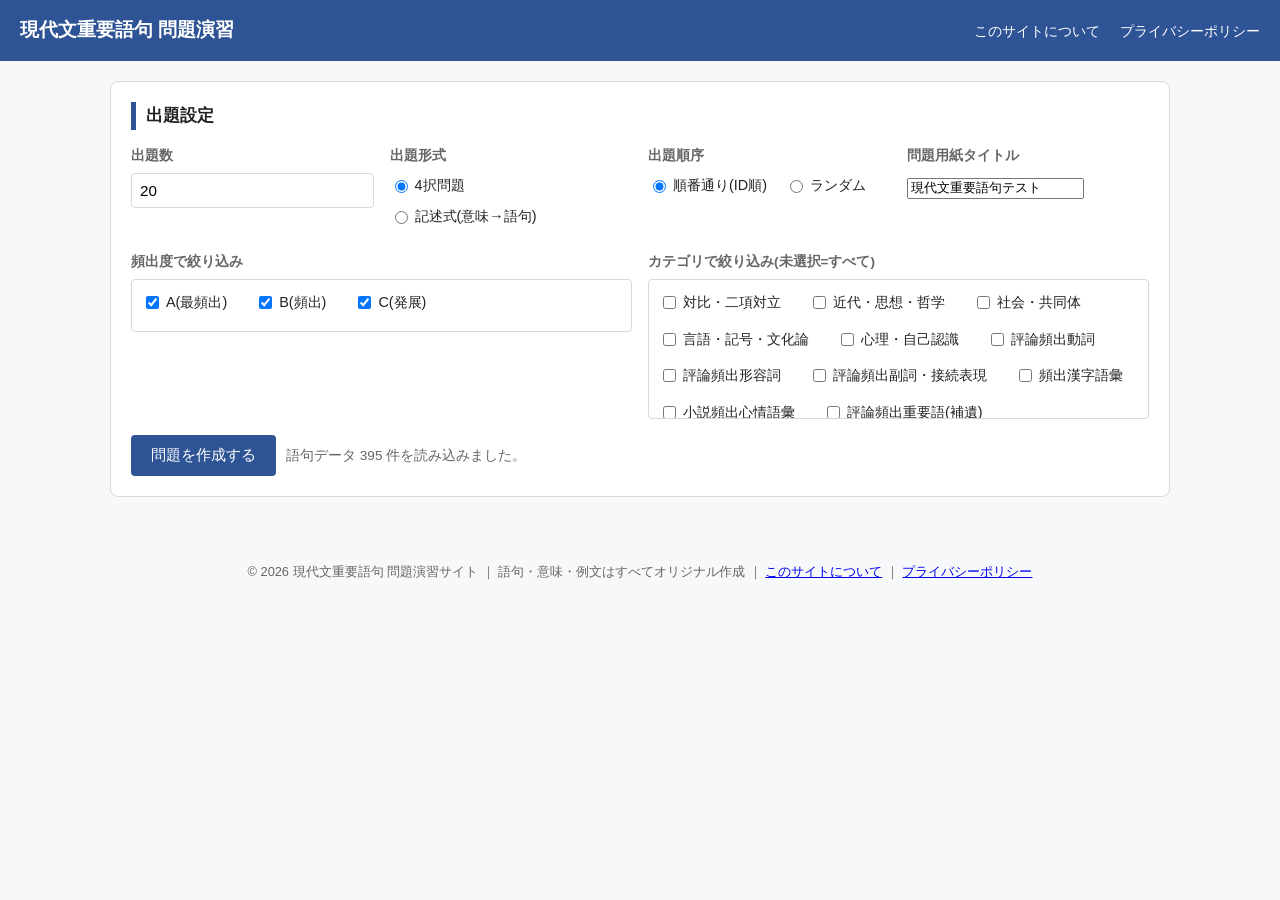
<file: index.html>
<!DOCTYPE html>
<html lang="ja">
<head>
<meta charset="UTF-8">
<meta name="viewport" content="width=device-width, initial-scale=1.0">
<title>現代文重要語句 問題演習サイト</title>
<meta name="description" content="大学受験 現代文の頻出重要語句・抽象語を、4択問題または記述式問題として無料で出題・印刷できるサイトです。">
<meta name="google-site-verification" content="zZz07qkhkioGVlOYGTrZTfJvX61UQoO0S4e8xtLHUlw" />
<link rel="stylesheet" href="style.css">
<script async src="https://pagead2.googlesyndication.com/pagead/js/adsbygoogle.js?client=ca-pub-2650912204235423"
        crossorigin="anonymous"></script>
</head>
<body>

<header class="site-header">
  <h1><a href="index.html" style="color:#fff;text-decoration:none;">現代文重要語句 問題演習</a></h1>
  <nav>
    <a href="about.html">このサイトについて</a>
    <a href="privacy.html">プライバシーポリシー</a>
  </nav>
</header>

<main class="container">

  <section class="panel no-print">
    <h2>出題設定</h2>
    <div class="form-grid">
      <div class="form-row">
        <label for="numQuestions">出題数</label>
        <input type="number" id="numQuestions" min="1" max="395" value="20">
      </div>

      <div class="form-row">
        <label>出題形式</label>
        <div class="radio-group">
          <label><input type="radio" name="qtype" value="choice" checked> 4択問題</label>
          <label><input type="radio" name="qtype" value="write"> 記述式(意味→語句)</label>
        </div>
      </div>

      <div class="form-row">
        <label>出題順序</label>
        <div class="radio-group">
          <label><input type="radio" name="order" value="sequential" checked> 順番通り(ID順)</label>
          <label><input type="radio" name="order" value="random"> ランダム</label>
        </div>
      </div>

      <div class="form-row">
        <label for="sheetTitle">問題用紙タイトル</label>
        <input type="text" id="sheetTitle" value="現代文重要語句テスト">
      </div>
    </div>

    <div class="form-grid" style="margin-top:16px;">
      <div class="form-row">
        <label>頻出度で絞り込み</label>
        <div class="checkbox-group" id="freqFilter">
          <label><input type="checkbox" value="A" checked> A(最頻出)</label>
          <label><input type="checkbox" value="B" checked> B(頻出)</label>
          <label><input type="checkbox" value="C" checked> C(発展)</label>
        </div>
      </div>
      <div class="form-row">
        <label>カテゴリで絞り込み(未選択=すべて)</label>
        <div class="checkbox-group" id="categoryFilter">
          <!-- JSで動的生成 -->
        </div>
      </div>
    </div>

    <div class="actions">
      <button id="generateBtn">問題を作成する</button>
      <span id="dataStatus" style="align-self:center;color:var(--muted-color);font-size:0.85rem;"></span>
    </div>
  </section>

  <div id="fileProtocolWarning" class="status-msg err no-print" style="display:none;">
    <strong>⚠ このページを file:// で直接開いているため、単語データ(data.json)を読み込めません。</strong><br>
    ブラウザのセキュリティ制限により、HTMLファイルをダブルクリックして開いた状態では
    data.json の読み込みがブロックされます。フォルダ内で以下のいずれかを行ってください。<br><br>
    ① フォルダをターミナルで開き <code>python3 -m http.server 8000</code> を実行し、
    ブラウザで <code>http://localhost:8000/index.html</code> にアクセスする<br>
    ② GitHub Pages / Netlify などにこのフォルダをアップロードして公開する
  </div>

  <section id="resultArea" style="display:none;">
    <div class="actions no-print">
      <button id="printBtn">印刷する / PDF保存</button>
      <button id="regenerateBtn" class="secondary">同じ設定で作り直す</button>
    </div>

    <!-- 問題用紙 -->
    <div class="sheet" id="questionSheet"></div>

    <!-- 解答用紙(印刷時は新しいページから) -->
    <div class="sheet page-break" id="answerSheet"></div>
  </section>

</main>

<footer class="site-footer no-print">
  &copy; 2026 現代文重要語句 問題演習サイト ｜ 語句・意味・例文はすべてオリジナル作成 ｜
  <a href="about.html">このサイトについて</a> ｜ <a href="privacy.html">プライバシーポリシー</a>
</footer>

<script src="quiz.js"></script>
</body>
</html>
</file>
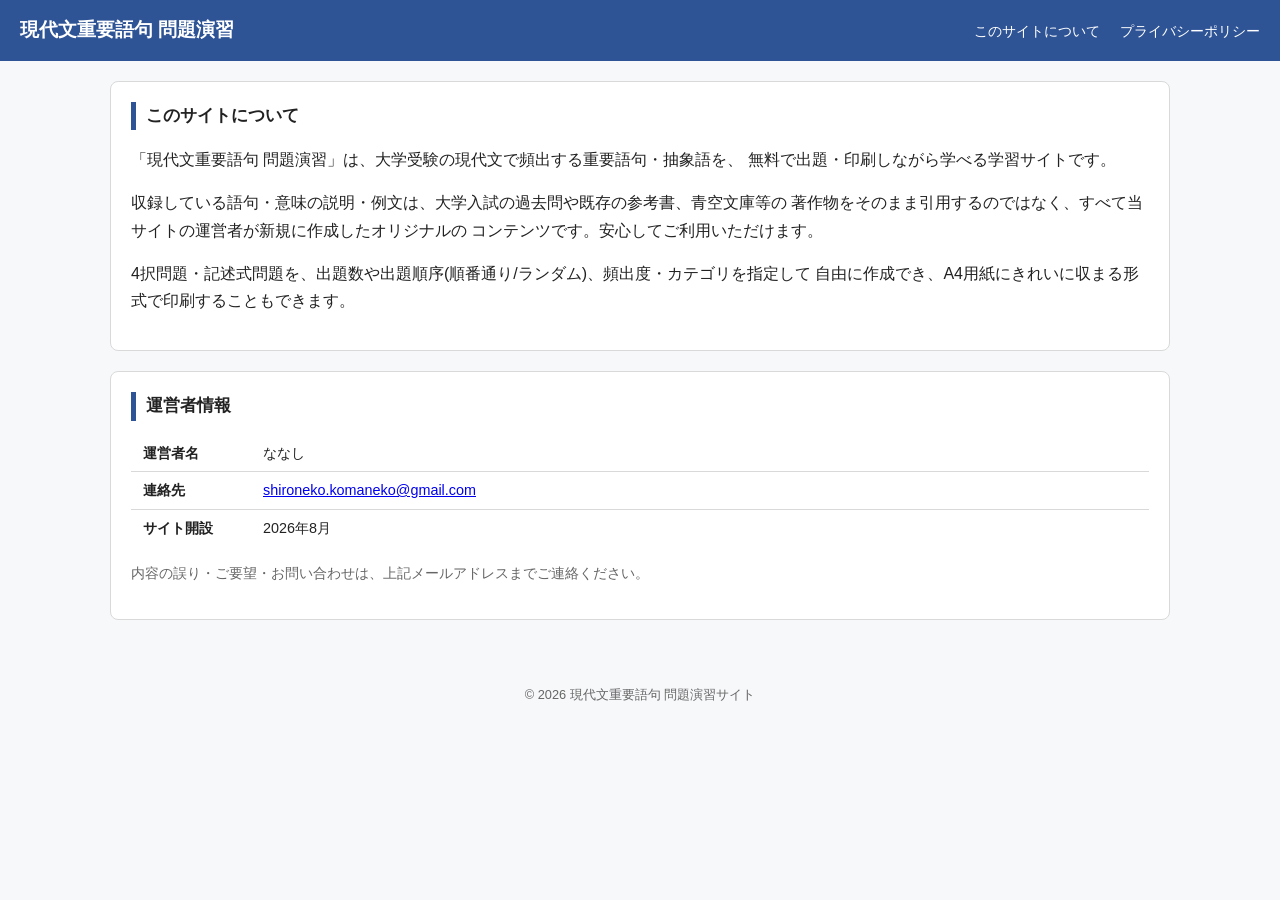
<file: about.html>
<!DOCTYPE html>
<html lang="ja">
<head>
<meta charset="UTF-8">
<meta name="viewport" content="width=device-width, initial-scale=1.0">
<title>このサイトについて ｜ 現代文重要語句 問題演習サイト</title>
<meta name="google-site-verification" content="zZz07qkhkioGVlOYGTrZTfJvX61UQoO0S4e8xtLHUlw" />
<link rel="stylesheet" href="style.css">
<script async src="https://pagead2.googlesyndication.com/pagead/js/adsbygoogle.js?client=ca-pub-2650912204235423"
        crossorigin="anonymous"></script>
</head>
<body>

<header class="site-header">
  <h1><a href="index.html" style="color:#fff;text-decoration:none;">現代文重要語句 問題演習</a></h1>
  <nav>
    <a href="about.html">このサイトについて</a>
    <a href="privacy.html">プライバシーポリシー</a>
  </nav>
</header>

<main class="container">

  <section class="panel">
    <h2>このサイトについて</h2>
    <p>
      「現代文重要語句 問題演習」は、大学受験の現代文で頻出する重要語句・抽象語を、
      無料で出題・印刷しながら学べる学習サイトです。
    </p>
    <p>
      収録している語句・意味の説明・例文は、大学入試の過去問や既存の参考書、青空文庫等の
      著作物をそのまま引用するのではなく、すべて当サイトの運営者が新規に作成したオリジナルの
      コンテンツです。安心してご利用いただけます。
    </p>
    <p>
      4択問題・記述式問題を、出題数や出題順序(順番通り/ランダム)、頻出度・カテゴリを指定して
      自由に作成でき、A4用紙にきれいに収まる形式で印刷することもできます。
    </p>
  </section>

  <section class="panel">
    <h2>運営者情報</h2>
    <table style="width:100%;border-collapse:collapse;font-size:0.9rem;">
      <tr>
        <td style="padding:6px 12px;border-bottom:1px solid var(--border-color);font-weight:bold;width:120px;">運営者名</td>
        <td style="padding:6px 12px;border-bottom:1px solid var(--border-color);">ななし</td>
      </tr>
      <tr>
        <td style="padding:6px 12px;border-bottom:1px solid var(--border-color);font-weight:bold;">連絡先</td>
        <td style="padding:6px 12px;border-bottom:1px solid var(--border-color);">
          <a href="mailto:shironeko.komaneko@gmail.com">shironeko.komaneko@gmail.com</a>
        </td>
      </tr>
      <tr>
        <td style="padding:6px 12px;font-weight:bold;">サイト開設</td>
        <td style="padding:6px 12px;">2026年8月</td>
      </tr>
    </table>
    <p style="margin-top:16px;font-size:0.85rem;color:var(--muted-color);">
      内容の誤り・ご要望・お問い合わせは、上記メールアドレスまでご連絡ください。
    </p>
  </section>

</main>

<footer class="site-footer">
  &copy; 2026 現代文重要語句 問題演習サイト
</footer>

</body>
</html>
</file>
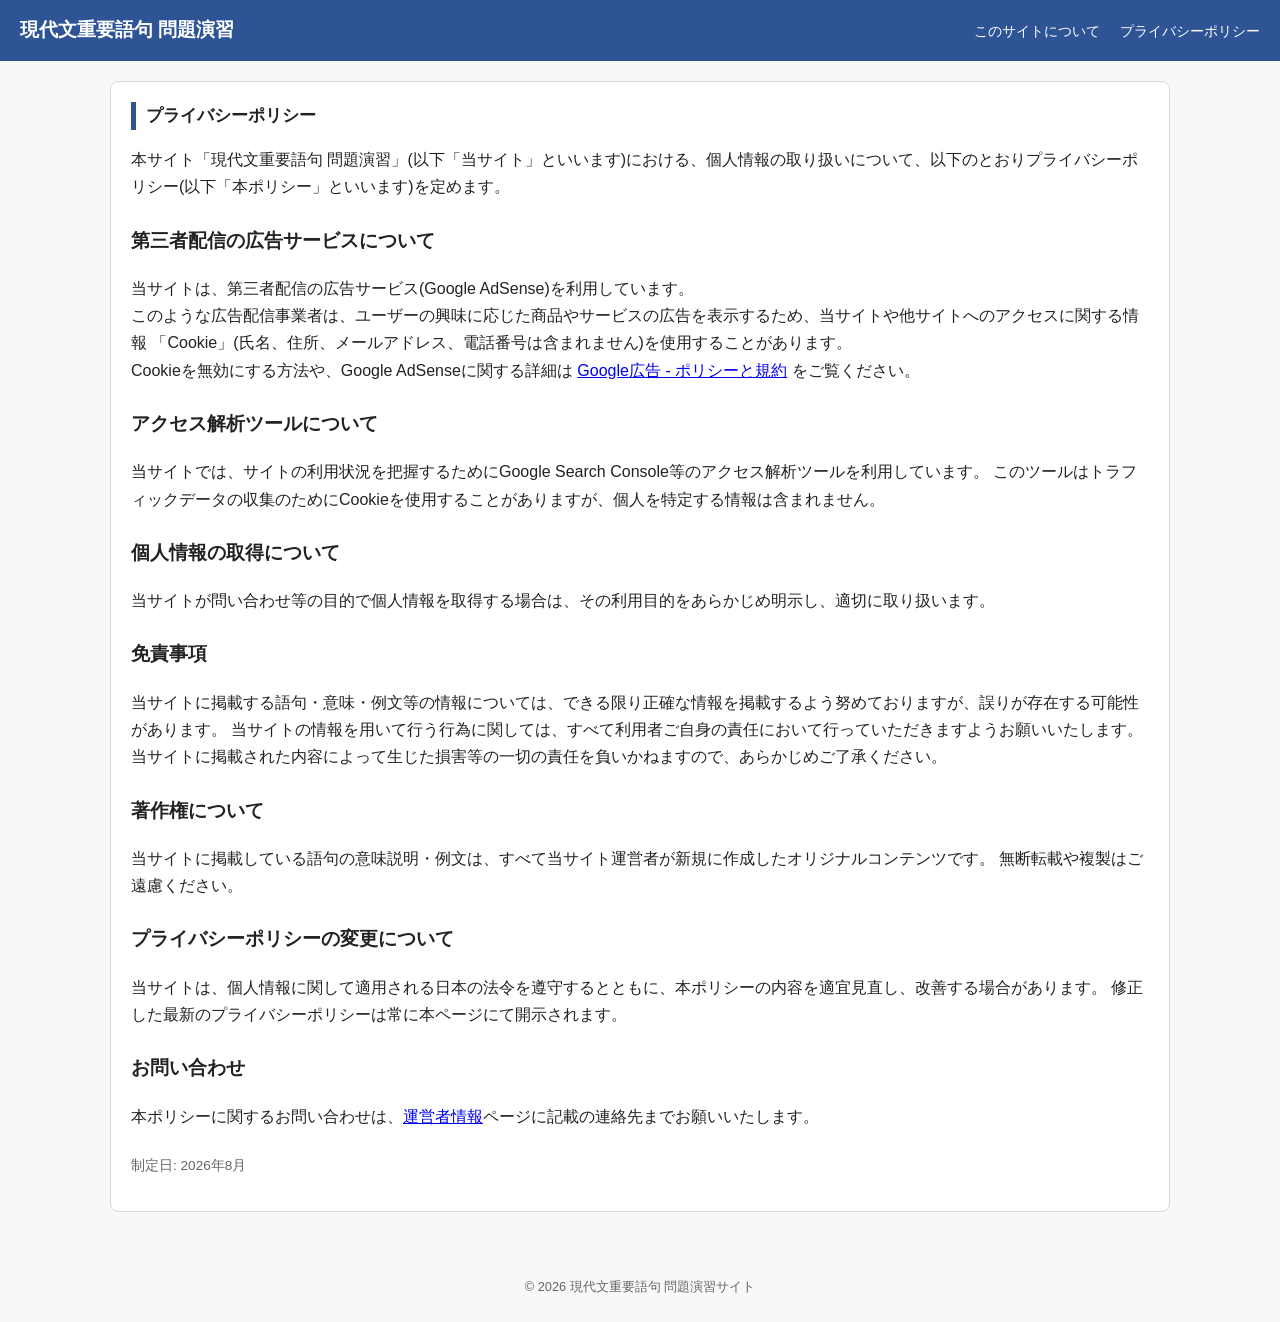
<file: privacy.html>
<!DOCTYPE html>
<html lang="ja">
<head>
<meta charset="UTF-8">
<meta name="viewport" content="width=device-width, initial-scale=1.0">
<title>プライバシーポリシー ｜ 現代文重要語句 問題演習サイト</title>
<meta name="google-site-verification" content="zZz07qkhkioGVlOYGTrZTfJvX61UQoO0S4e8xtLHUlw" />
<link rel="stylesheet" href="style.css">
<script async src="https://pagead2.googlesyndication.com/pagead/js/adsbygoogle.js?client=ca-pub-2650912204235423"
        crossorigin="anonymous"></script>
</head>
<body>

<header class="site-header">
  <h1><a href="index.html" style="color:#fff;text-decoration:none;">現代文重要語句 問題演習</a></h1>
  <nav>
    <a href="about.html">このサイトについて</a>
    <a href="privacy.html">プライバシーポリシー</a>
  </nav>
</header>

<main class="container">

  <section class="panel">
    <h2>プライバシーポリシー</h2>

    <p>本サイト「現代文重要語句 問題演習」(以下「当サイト」といいます)における、個人情報の取り扱いについて、以下のとおりプライバシーポリシー(以下「本ポリシー」といいます)を定めます。</p>

    <h3 style="margin-top:24px;">第三者配信の広告サービスについて</h3>
    <p>
      当サイトは、第三者配信の広告サービス(Google AdSense)を利用しています。<br>
      このような広告配信事業者は、ユーザーの興味に応じた商品やサービスの広告を表示するため、当サイトや他サイトへのアクセスに関する情報 「Cookie」(氏名、住所、メールアドレス、電話番号は含まれません)を使用することがあります。<br>
      Cookieを無効にする方法や、Google AdSenseに関する詳細は
      <a href="https://policies.google.com/technologies/ads?hl=ja" target="_blank" rel="noopener">Google広告 - ポリシーと規約</a>
      をご覧ください。
    </p>

    <h3 style="margin-top:24px;">アクセス解析ツールについて</h3>
    <p>
      当サイトでは、サイトの利用状況を把握するためにGoogle Search Console等のアクセス解析ツールを利用しています。
      このツールはトラフィックデータの収集のためにCookieを使用することがありますが、個人を特定する情報は含まれません。
    </p>

    <h3 style="margin-top:24px;">個人情報の取得について</h3>
    <p>
      当サイトが問い合わせ等の目的で個人情報を取得する場合は、その利用目的をあらかじめ明示し、適切に取り扱います。
    </p>

    <h3 style="margin-top:24px;">免責事項</h3>
    <p>
      当サイトに掲載する語句・意味・例文等の情報については、できる限り正確な情報を掲載するよう努めておりますが、誤りが存在する可能性があります。
      当サイトの情報を用いて行う行為に関しては、すべて利用者ご自身の責任において行っていただきますようお願いいたします。
      当サイトに掲載された内容によって生じた損害等の一切の責任を負いかねますので、あらかじめご了承ください。
    </p>

    <h3 style="margin-top:24px;">著作権について</h3>
    <p>
      当サイトに掲載している語句の意味説明・例文は、すべて当サイト運営者が新規に作成したオリジナルコンテンツです。
      無断転載や複製はご遠慮ください。
    </p>

    <h3 style="margin-top:24px;">プライバシーポリシーの変更について</h3>
    <p>
      当サイトは、個人情報に関して適用される日本の法令を遵守するとともに、本ポリシーの内容を適宜見直し、改善する場合があります。
      修正した最新のプライバシーポリシーは常に本ページにて開示されます。
    </p>

    <h3 style="margin-top:24px;">お問い合わせ</h3>
    <p>
      本ポリシーに関するお問い合わせは、<a href="about.html">運営者情報</a>ページに記載の連絡先までお願いいたします。
    </p>

    <p style="margin-top:24px;color:var(--muted-color);font-size:0.85rem;">制定日: 2026年8月</p>
  </section>

</main>

<footer class="site-footer">
  &copy; 2026 現代文重要語句 問題演習サイト
</footer>

</body>
</html>
</file>
<file: style.css>
/* ==========================================================
   現代文単語帳サイト 共通スタイル
   ========================================================== */
:root{
  --main-color:#2f5496;
  --accent-color:#c0504d;
  --bg-color:#f7f8fa;
  --card-bg:#ffffff;
  --border-color:#d9d9d9;
  --text-color:#222222;
  --muted-color:#666666;
  font-family:"Hiragino Kaku Gothic ProN","Yu Gothic","Meiryo",sans-serif;
}

*{box-sizing:border-box;}

body{
  margin:0;
  background:var(--bg-color);
  color:var(--text-color);
  line-height:1.7;
}

header.site-header{
  background:var(--main-color);
  color:#fff;
  padding:14px 20px;
  display:flex;
  align-items:center;
  justify-content:space-between;
  flex-wrap:wrap;
}
header.site-header h1{
  font-size:1.2rem;
  margin:0;
}
header.site-header nav a{
  color:#fff;
  text-decoration:none;
  margin-left:16px;
  font-size:0.9rem;
  border-bottom:1px solid transparent;
}
header.site-header nav a:hover{
  border-bottom-color:#fff;
}

main.container{
  max-width:1100px;
  margin:0 auto;
  padding:20px;
}

/* ---- 広告枠(プレースホルダー) ----
   実運用時はここに Google AdSense 等の広告タグを挿入してください。
   例: <script async src="https://pagead2.googlesyndication.com/pagead/js/adsbygoogle.js?client=ca-pub-XXXX"></script>
*/
.ad-slot{
  background:#eeeeee;
  border:1px dashed #bbbbbb;
  color:#999999;
  text-align:center;
  padding:14px;
  font-size:0.8rem;
  margin:16px 0;
  border-radius:4px;
}
.ad-slot.top{ min-height:60px; }
.ad-slot.side{ min-height:250px; }

.panel{
  background:var(--card-bg);
  border:1px solid var(--border-color);
  border-radius:8px;
  padding:20px;
  margin-bottom:20px;
}
.panel h2{
  margin-top:0;
  font-size:1.05rem;
  border-left:5px solid var(--main-color);
  padding-left:10px;
}

.form-grid{
  display:grid;
  grid-template-columns:repeat(auto-fit,minmax(220px,1fr));
  gap:16px;
}
.form-row label{
  display:block;
  font-size:0.85rem;
  font-weight:bold;
  margin-bottom:6px;
  color:var(--muted-color);
}
.form-row input[type=number],
.form-row select{
  width:100%;
  padding:8px;
  border:1px solid var(--border-color);
  border-radius:4px;
  font-size:0.95rem;
}
.radio-group label, .checkbox-group label{
  font-weight:normal;
  display:inline-flex;
  align-items:center;
  gap:4px;
  margin-right:14px;
  color:var(--text-color);
  font-size:0.9rem;
}
.checkbox-group{
  display:flex;
  flex-wrap:wrap;
  gap:6px 14px;
  max-height:140px;
  overflow-y:auto;
  border:1px solid var(--border-color);
  padding:10px;
  border-radius:4px;
}

button, .btn{
  background:var(--main-color);
  color:#fff;
  border:none;
  padding:10px 20px;
  font-size:0.95rem;
  border-radius:4px;
  cursor:pointer;
}
button.secondary{
  background:#777;
}
button.danger{
  background:var(--accent-color);
}
button:hover{ opacity:0.9; }

.actions{
  margin-top:16px;
  display:flex;
  gap:10px;
  flex-wrap:wrap;
}

/* ================= 問題用紙・解答用紙 ================= */
.sheet{
  background:#fff;
  border:1px solid var(--border-color);
  padding:16mm 14mm;
  margin:0 auto 24px auto;
  max-width:210mm;
  min-height:297mm;
}
.sheet-header{
  display:flex;
  justify-content:space-between;
  align-items:flex-end;
  border-bottom:2px solid var(--main-color);
  padding-bottom:8px;
  margin-bottom:14px;
}
.sheet-header h2{
  margin:0;
  font-size:1.15rem;
}
.sheet-meta{
  font-size:0.85rem;
  color:var(--muted-color);
  text-align:right;
}
.sheet-fillin{
  display:flex;
  gap:24px;
  font-size:0.85rem;
  margin-bottom:14px;
}
.sheet-fillin span{
  border-bottom:1px solid #999;
  display:inline-block;
  min-width:120px;
  padding:2px 4px;
}

.questions-2col{
  column-count:2;
  column-gap:10mm;
}
.questions-1col{
  column-count:1;
}

.q-item{
  break-inside:avoid;
  -webkit-column-break-inside:avoid;
  border:1px solid var(--border-color);
  border-radius:4px;
  padding:8px 10px;
  margin:0 0 8mm 0;
  font-size:0.85rem;
}
.q-item .q-num{
  font-weight:bold;
  color:var(--main-color);
  margin-right:4px;
}
.q-item .q-word{
  font-size:1rem;
  font-weight:bold;
  margin-bottom:4px;
}
.q-item .q-choices{
  list-style:none;
  margin:4px 0 0 0;
  padding:0;
}
.q-item .q-choices li{
  margin-bottom:2px;
}
.q-item .q-blank{
  border-bottom:1px solid #999;
  display:inline-block;
  min-width:140px;
  height:1.2em;
}

.answer-list{
  columns:3;
  column-gap:8mm;
  font-size:0.85rem;
}
.answer-list div{
  break-inside:avoid;
  margin-bottom:4px;
}

.page-break{
  page-break-before:always;
  break-before:page;
}

footer.site-footer{
  text-align:center;
  color:var(--muted-color);
  font-size:0.8rem;
  padding:24px 0;
}

/* ================= 印刷設定 ================= */
@media print{
  @page{
    size:A4 portrait;
    margin:12mm;
  }
  body{ background:#fff; }
  header.site-header, .no-print, .ad-slot{
    display:none !important;
  }
  main.container{
    max-width:none;
    padding:0;
  }
  .sheet{
    border:none;
    box-shadow:none;
    padding:0;
    margin:0;
    min-height:0;
    max-width:none;
  }
  .q-item{
    border-color:#ccc;
  }
}

/* ---- レスポンシブ(画面表示) ---- */
@media (max-width:700px){
  .questions-2col{ column-count:1; }
  .answer-list{ columns:2; }
}

/* ---- 管理画面用テーブル ---- */
table.word-table{
  width:100%;
  border-collapse:collapse;
  font-size:0.85rem;
}
table.word-table th, table.word-table td{
  border:1px solid var(--border-color);
  padding:6px 8px;
  text-align:left;
  vertical-align:top;
}
table.word-table th{
  background:#eef1f7;
  position:sticky;
  top:0;
}
table.word-table input, table.word-table select, table.word-table textarea{
  width:100%;
  border:1px solid var(--border-color);
  border-radius:3px;
  padding:4px;
  font-size:0.85rem;
  font-family:inherit;
}
table.word-table textarea{
  resize:vertical;
  min-height:2.4em;
}
.table-wrap{
  max-height:520px;
  overflow:auto;
  border:1px solid var(--border-color);
  border-radius:6px;
}
.badge{
  display:inline-block;
  padding:2px 8px;
  border-radius:10px;
  font-size:0.75rem;
  color:#fff;
}
.badge.A{ background:#c0504d; }
.badge.B{ background:#4f81bd; }
.badge.C{ background:#9bbb59; }

.status-msg{
  font-size:0.85rem;
  padding:8px 10px;
  border-radius:4px;
  margin-top:10px;
}
.status-msg.ok{ background:#eaf5ea; color:#2e7d32; }
.status-msg.err{ background:#fdecea; color:#c62828; }
</file>
